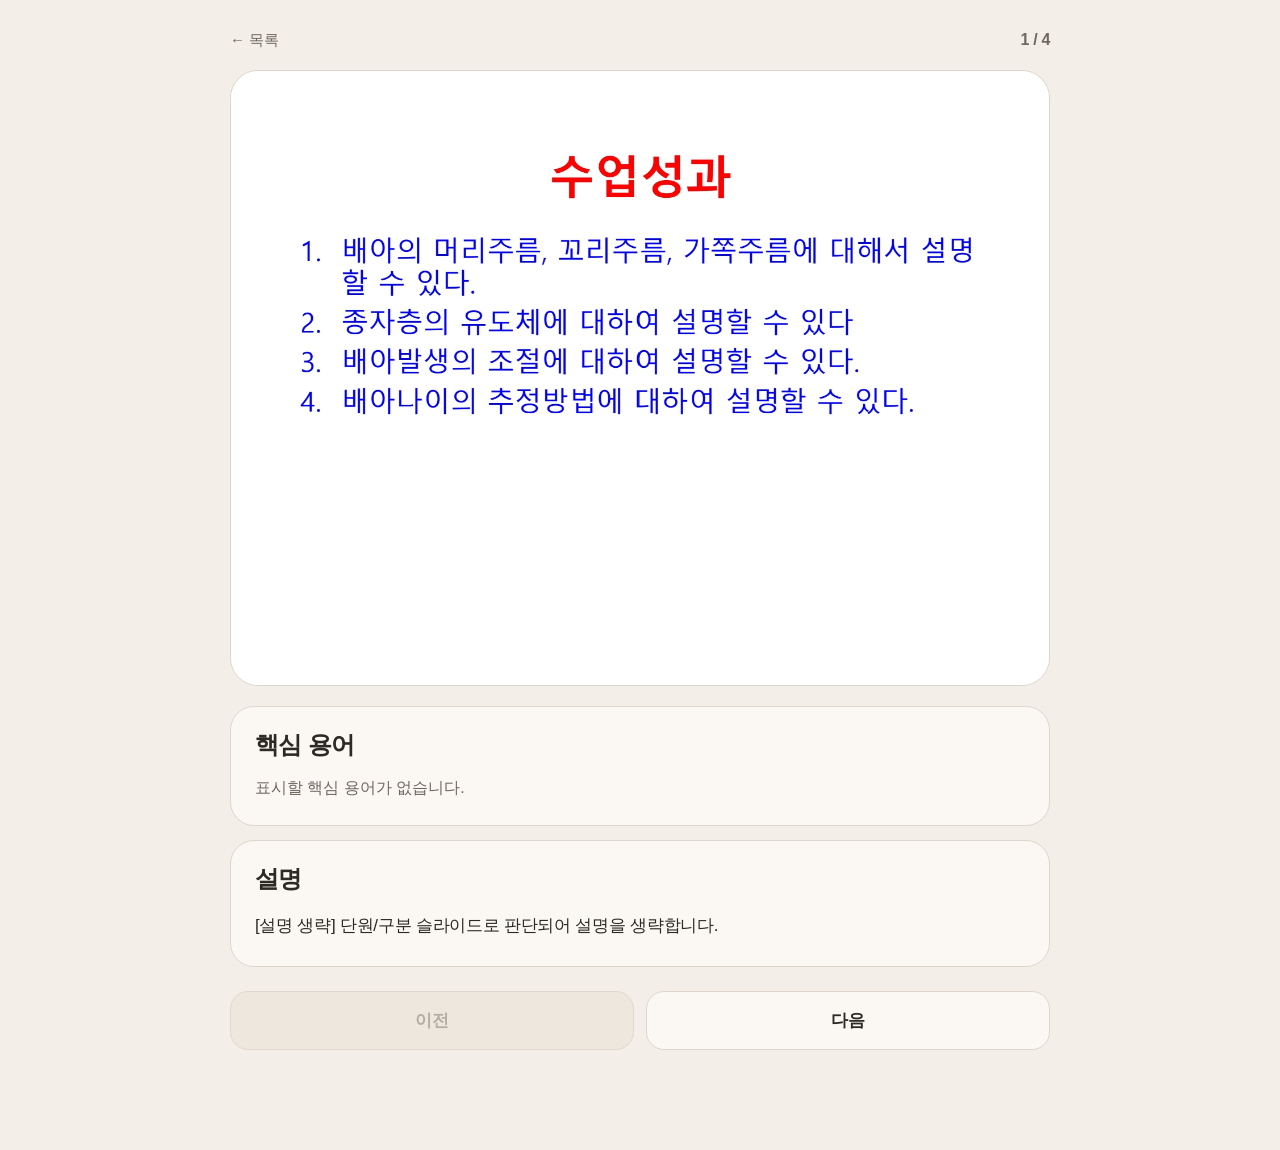
<file: index.html>
<!DOCTYPE html>
<html lang="ko">
<head>
  <meta charset="UTF-8" />
  <meta name="viewport" content="width=device-width, initial-scale=1.0" />
  <title>슬라이드 상세</title>
  <link rel="stylesheet" href="style.css" />
</head>
<body>
  <main class="detail-page">
    <div class="top-bar">
      <a href="index.html" class="back-link">← 목록</a>
      <div id="slide-position" class="slide-position"></div>
    </div>

    <section class="slide-image-section">
      <img id="slide-image" class="slide-image" src="" alt="슬라이드 이미지" />
    </section>

    <section class="content-block">
      <h2 class="section-title">핵심 용어</h2>
      <div id="terms-list" class="terms-list"></div>
    </section>

    <section class="content-block">
      <h2 class="section-title">설명</h2>
      <div id="explanation" class="explanation"></div>
    </section>

    <div class="nav-buttons">
      <a id="prev-button" class="nav-button" href="#">이전</a>
      <a id="next-button" class="nav-button" href="#">다음</a>
    </div>
  </main>

  <script src="app.js"></script>
</body>
</html>
</file>
<file: style.css>
:root {
  --bg: #f3efe8;
  --surface: #fbf8f3;
  --surface-strong: #fffdf9;
  --surface-soft: #f7f2eb;
  --text: #2c2926;
  --text-secondary: #6f685f;
  --line: #ded6cc;
  --line-strong: #d2c7bb;
  --accent: #d9784f;
  --accent-soft: #f3e1d8;
}

* {
  box-sizing: border-box;
}

html {
  -webkit-text-size-adjust: 100%;
}

body {
  margin: 0;
  font-family: -apple-system, BlinkMacSystemFont, "Segoe UI", "Apple SD Gothic Neo",
    "Noto Sans KR", sans-serif;
  background: var(--bg);
  color: var(--text);
  line-height: 1.5;
}

.list-page,
.detail-page {
  width: 100%;
  max-width: 860px;
  margin: 0 auto;
  padding-left: 20px;
  padding-right: 20px;
}

/* 목록 페이지 */
.list-page {
  padding-top: 56px;
  padding-bottom: 80px;
}

.page-title {
  margin: 0 0 28px;
  font-size: 34px;
  line-height: 1.15;
  font-weight: 700;
  letter-spacing: -0.03em;
  color: var(--text);
}

.slide-list {
  display: flex;
  flex-direction: column;
  gap: 14px;
}

.slide-link {
  display: block;
  padding: 20px 22px;
  border: 1px solid var(--line);
  border-radius: 20px;
  background: var(--surface);
  color: var(--text);
  text-decoration: none;
  font-size: 20px;
  font-weight: 500;
  letter-spacing: -0.02em;
  transition: background 0.18s ease, border-color 0.18s ease, transform 0.18s ease;
}

.slide-link:hover {
  background: var(--surface-strong);
  border-color: var(--line-strong);
  transform: translateY(-1px);
}

/* 상세 페이지 */
.detail-page {
  padding-top: 28px;
  padding-bottom: 100px;
}

.top-bar {
  display: flex;
  align-items: center;
  justify-content: space-between;
  margin-bottom: 18px;
}

.back-link {
  color: var(--text-secondary);
  text-decoration: none;
  font-size: 15px;
  font-weight: 500;
  letter-spacing: -0.01em;
}

.back-link:hover {
  color: var(--text);
}

.slide-position {
  font-size: 16px;
  font-weight: 600;
  color: var(--text-secondary);
  letter-spacing: -0.02em;
}

.slide-image-section {
  margin-bottom: 20px;
}

.slide-image {
  width: 100%;
  display: block;
  border-radius: 28px;
  border: 1px solid var(--line);
  background: var(--surface-strong);
}

/* 내용 박스 */
.content-block {
  background: var(--surface);
  border: 1px solid var(--line);
  border-radius: 24px;
  padding: 24px;
  margin-bottom: 14px;
}

.section-title {
  margin: 0 0 16px;
  font-size: 24px;
  line-height: 1.2;
  font-weight: 700;
  letter-spacing: -0.03em;
  color: var(--text);
}

/* 핵심 용어 */
.terms-list {
  display: flex;
  flex-direction: column;
  gap: 10px;
}

.term-item {
  padding: 16px 18px;
  border-radius: 18px;
  background: var(--surface-soft);
  border: 1px solid #eee5db;
}

.term-english {
  font-size: 17px;
  font-weight: 650;
  line-height: 1.35;
  letter-spacing: -0.02em;
  color: var(--text);
  margin-bottom: 6px;
}

.term-korean {
  font-size: 15px;
  line-height: 1.45;
  color: var(--text-secondary);
  letter-spacing: -0.01em;
}

/* 설명 */
.explanation {
  font-size: 17px;
  line-height: 1.9;
  letter-spacing: -0.015em;
  color: var(--text);
  white-space: pre-line;
  word-break: keep-all;
}

.empty-text {
  font-size: 16px;
  line-height: 1.6;
  color: var(--text-secondary);
}

/* 이전 / 다음 버튼 */
.nav-buttons {
  display: flex;
  justify-content: space-between;
  gap: 12px;
  margin-top: 24px;
}

.nav-button {
  flex: 1;
  display: inline-flex;
  align-items: center;
  justify-content: center;
  min-height: 58px;
  padding: 16px 18px;
  border-radius: 18px;
  border: 1px solid var(--line);
  background: var(--surface);
  color: var(--text);
  text-decoration: none;
  font-size: 17px;
  font-weight: 600;
  letter-spacing: -0.02em;
  transition: background 0.18s ease, border-color 0.18s ease, transform 0.18s ease;
}

.nav-button:hover {
  background: var(--surface-strong);
  border-color: var(--line-strong);
  transform: translateY(-1px);
}

.nav-button.disabled {
  color: #b6aea5;
  background: #eee7de;
  border-color: #e2d8cd;
  pointer-events: none;
}

/* 아주 은은한 포인트 */
.page-title::before {
  content: "✳";
  color: var(--accent);
  font-size: 0.8em;
  margin-right: 10px;
  vertical-align: 1px;
}

/* 모바일 */
@media (max-width: 768px) {
  .list-page {
    padding-top: 36px;
    padding-bottom: 56px;
  }

  .detail-page {
    padding-top: 20px;
    padding-bottom: 72px;
  }

  .page-title {
    font-size: 28px;
    margin-bottom: 22px;
  }

  .slide-link {
    padding: 18px 18px;
    border-radius: 18px;
    font-size: 18px;
  }

  .top-bar {
    margin-bottom: 14px;
  }

  .slide-position {
    font-size: 15px;
  }

  .slide-image {
    border-radius: 22px;
  }

  .content-block {
    padding: 20px 18px;
    border-radius: 20px;
  }

  .section-title {
    font-size: 21px;
    margin-bottom: 14px;
  }

  .term-item {
    padding: 14px 15px;
    border-radius: 16px;
  }

  .term-english {
    font-size: 16px;
  }

  .term-korean {
    font-size: 14px;
  }

  .explanation {
    font-size: 16px;
    line-height: 1.85;
  }

  .nav-buttons {
    gap: 10px;
    margin-top: 20px;
  }

  .nav-button {
    min-height: 54px;
    font-size: 16px;
    border-radius: 16px;
  }
}

@media (max-width: 480px) {
  .list-page,
  .detail-page {
    padding-left: 16px;
    padding-right: 16px;
  }

  .page-title {
    font-size: 26px;
  }

  .slide-link {
    font-size: 17px;
  }

  .section-title {
    font-size: 20px;
  }

  .explanation {
    font-size: 15.5px;
    line-height: 1.82;
  }
}
</file>
